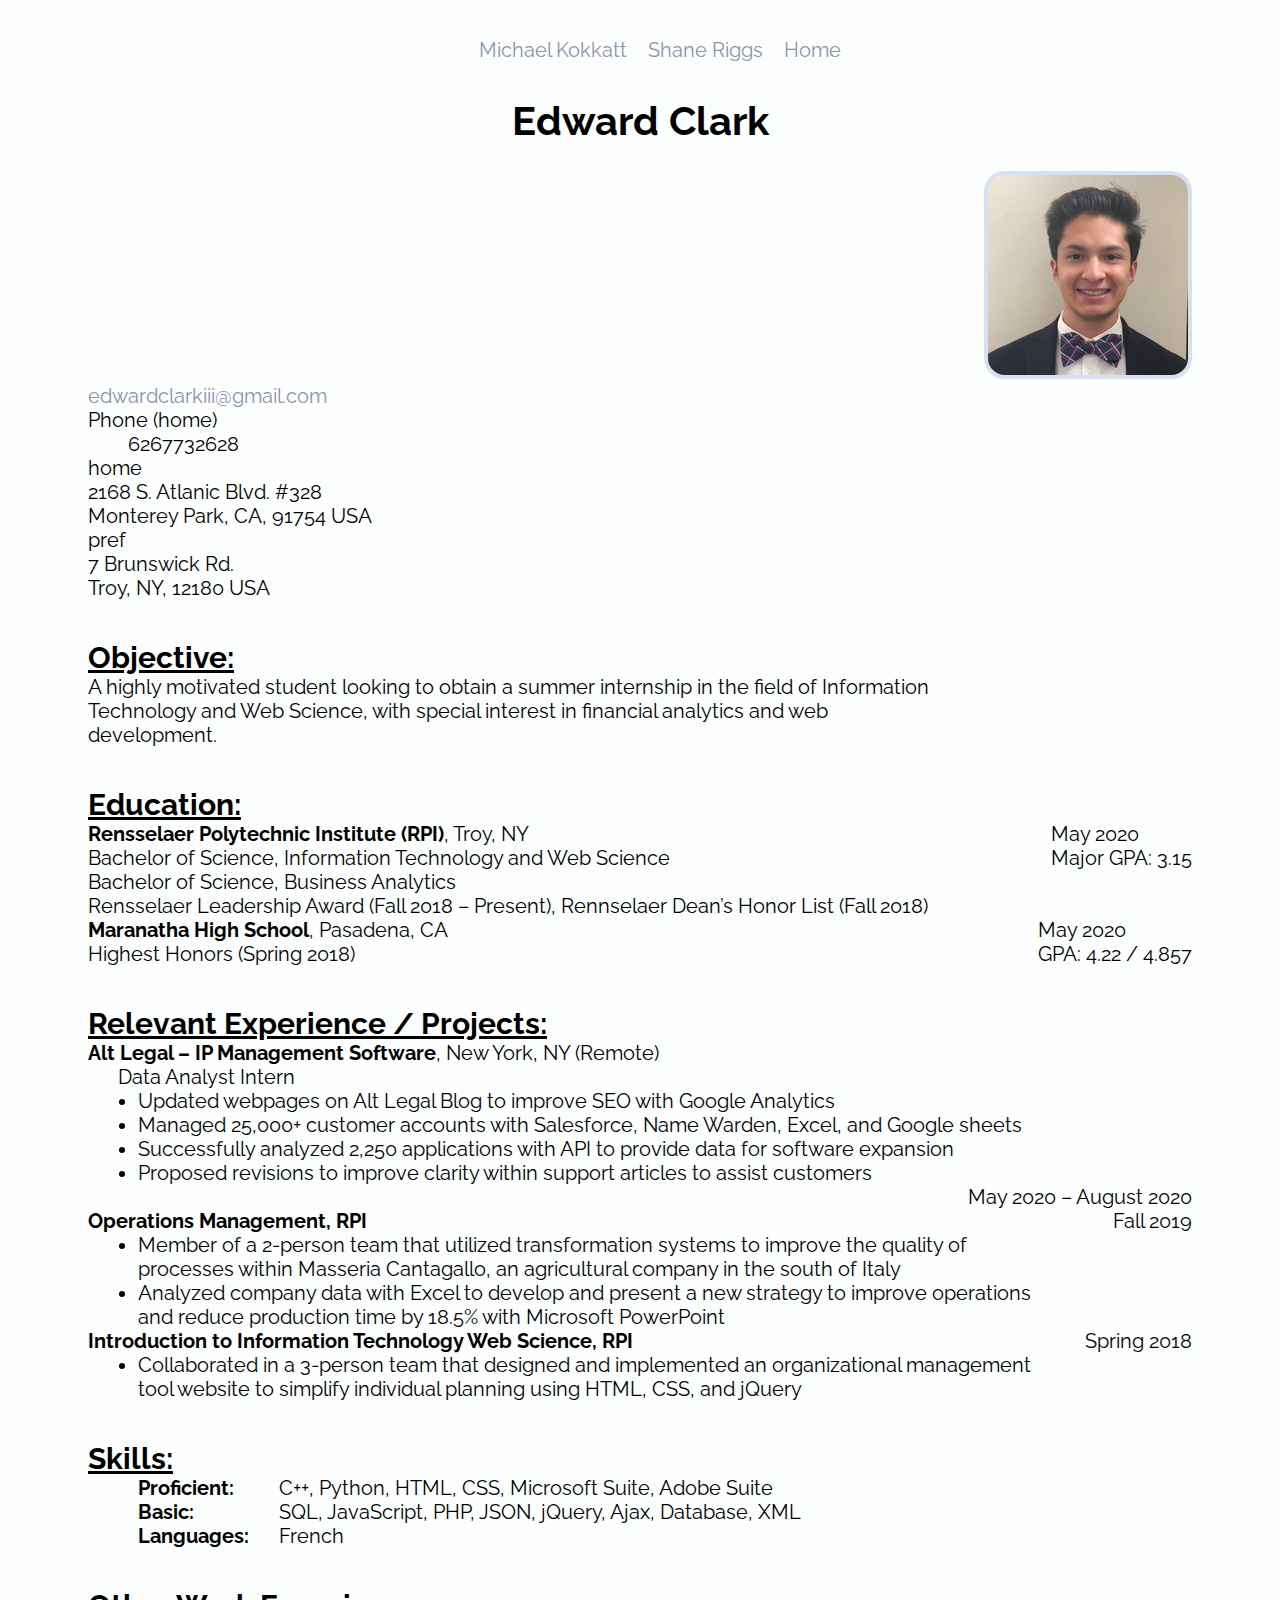
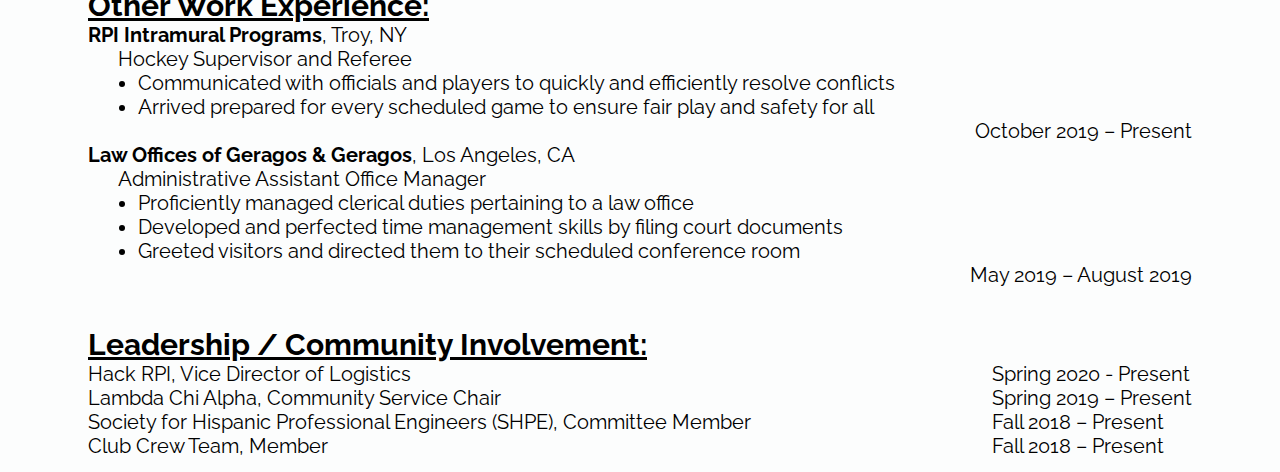
<file: clarke4.html>
<!DOCTYPE html PUBLIC "-//W3C//DTD XHTML 1.0 Strict//EN" "http://www.w3.org/TR/xhtml1/DTD/xhtml1-strict.dtd">
<html xmlns="http://www.w3.org/1999/xhtml">
  <head>
    <title>Edward Clark's Resume</title>
    <meta http-equiv="Content-Type" content="text/html; charset=UTF-8"/>
    <link rel="stylesheet" href="style.css">
    <link rel="profile" href="http://microformats.org/profile/hcard">
    <link href="https://fonts.googleapis.com/css2?family=Quicksand&family=Raleway&display=swap" rel="stylesheet">
  </head>

  <body>
    <nav class="team">
      <ol>
        <li class="page"><a href="kokkam.html">Michael Kokkatt</a></li>
        <li class="page"><a href ="riggss.html">Shane Riggs</a></li>
        <li class="page"><a href ="index.html">Home</a></li>
      </ol>
    </nav>

    <h1>Edward Clark</h1>

    <div class="picture">
      <img src="clarke4.jpeg" alt="Headshot of Teddy Clark"> <!-- width="188" height="333" -->
    </div>

    <div class="vcard">
      <a class="email" href="edwardclarkiii@gmail.com">edwardclarkiii@gmail.com</a>
        <div class="tel">
          <dt>Phone (<span class="type">home</span>)</dt>
          <dd><span class="value">6267732628</span></dd>
        </div>
      <div class="adr">
      	<span class = "type">home
          <div class="street-address">2168 S. Atlanic Blvd. #328</div>
          <span class="locality">Monterey Park</span>,
          <span class="region">CA</span>,
          <span class="postal-code">91754</span>
          <span class="country-name">USA</span>
        </span>
      </div>
      <div class="adr">
        <span class = "type">pref
          <div class="street-address">7 Brunswick Rd.</div>
          <span class="locality">Troy</span>,
          <span class="region">NY</span>,
          <span class="postal-code">12180</span>
          <span class="country-name">USA</span>
        </span>
      </div>
    </div>

    <h2>Objective:</h2>
    <p>
      A highly motivated student looking to obtain a summer internship in the
      field of Information Technology and Web Science, with special interest in
      financial analytics and web development.
    </p>


    <h2>Education:</h2>
    <div class="row">
      <ul class="left">
        <li class="title">Rensselaer Polytechnic Institute (RPI)</li>
        <li class="location">, Troy, NY</li>
        <li>Bachelor of Science, Information Technology and Web Science</li>
        <li>Bachelor of Science, Business Analytics</li>
        <li>Rensselaer Leadership Award (Fall 2018 – Present), Rennselaer Dean’s Honor List (Fall 2018)</li>
      </ul>
      <ul class="right">
        <li>May 2020</li>
        <li>Major GPA: 3.15</li>
      </ul>
    </div>

    <div class="row">
      <ul class="left">
        <li class="title">Maranatha High School</li>
        <li class="location">, Pasadena, CA</li>
        <li>Highest Honors (Spring 2018)</li>
      </ul>
      <ul class="right">
        <li>May 2020</li>
        <li>GPA: 4.22 / 4.857</li>
      </ul>
    </div>


    <h2>Relevant Experience / Projects:</h2>
    <div class="row">
      <ul class="left">
        <li class="title">Alt Legal – IP Management Software</li>
        <li class="location">, New York, NY (Remote) </li>
        <li class="position">Data Analyst Intern</li>
        <li class="dots">Updated webpages on Alt Legal Blog to improve SEO with Google Analytics</li>
        <li class="dots">Managed 25,000+ customer accounts with Salesforce, Name Warden, Excel, and Google sheets</li>
        <li class="dots">Successfully analyzed 2,250 applications with API to provide data for software expansion</li>
        <li class="dots">Proposed revisions to improve clarity within support articles to assist customers</li>
      </ul>
      <ul class="right">
        <li>May 2020 – August 2020</li>
      </ul>
    </div>

    <div class="row">
      <ul class="left">
        <li class="title">Operations Management, RPI</li>
        <li class="dots">Member of a 2-person team that utilized transformation systems to improve the quality of processes within Masseria Cantagallo, an agricultural company in the south of Italy</li>
        <li class="dots">Analyzed company data with Excel to develop and present a new strategy to improve operations and reduce production time by 18.5% with Microsoft PowerPoint</li>
      </ul>
      <ul class="right">
        <li>Fall 2019</li>
      </ul>
    </div>

    <div class="row">
      <ul class="left">
        <li class="title">Introduction to Information Technology Web Science, RPI</li>
        <li class="dots">Collaborated in a 3-person team that designed and implemented an organizational management tool website to simplify individual planning using HTML, CSS, and jQuery</li>
      </ul>
      <ul class="right">
        <li>Spring 2018</li>
      </ul>
    </div>


    <h2>Skills:</h2>
    <div class="row">
      <ul class="skill">
        <li class="skilltitle">Proficient:</li>
        <li class="skilltitle">Basic:</li>
        <li class="skilltitle">Languages:</li>
      </ul>
      <ul class="left">
        <li>C++, Python, HTML, CSS, Microsoft Suite, Adobe Suite</li>
        <li>SQL, JavaScript, PHP, JSON, jQuery, Ajax, Database, XML</li>
        <li>French</li>
      </ul>
    </div>

    <h2>Other Work Experience:</h2>
    <div class="row">
      <ul class="left">
        <li class="title">RPI Intramural Programs</li>
        <li class="location">, Troy, NY</li>
        <li class="position">Hockey Supervisor and Referee</li>
        <li class="dots">Communicated with officials and players to quickly and efficiently resolve conflicts</li>
        <li class="dots">Arrived prepared for every scheduled game to ensure fair play and safety for all</li>
      </ul>
      <ul class="right">
        <li>October 2019 – Present</li>
      </ul>
    </div>

    <div class="row">
      <ul class="left">
        <li class="title">Law Offices of Geragos & Geragos</li>
        <li class="location">, Los Angeles, CA</li>
        <li class="position">Administrative Assistant Office Manager</li>
        <li class="dots">Proficiently managed clerical duties pertaining to a law office</li>
        <li class="dots">Developed and perfected time management skills by filing court documents</li>
        <li class="dots">Greeted visitors and directed them to their scheduled conference room</li>
      </ul>
      <ul class="right">
        <li>May 2019 – August 2019</li>
      </ul>
    </div>


    <h2>Leadership / Community Involvement:</h2>
    <ul class="left">
      <li>Hack RPI, Vice Director of Logistics</li>
      <li>Lambda Chi Alpha, Community Service Chair</li>
      <li>Society for Hispanic Professional Engineers (SHPE), Committee Member</li>
      <li>Club Crew Team, Member</li>
    </ul>
    <ul class="right">
      <li>Spring 2020 - Present</li>
      <li>Spring 2019 – Present</li>
      <li>Fall 2018 – Present</li>
      <li>Fall 2018 – Present</li>
    </ul>
  </body>

</html>
</file>
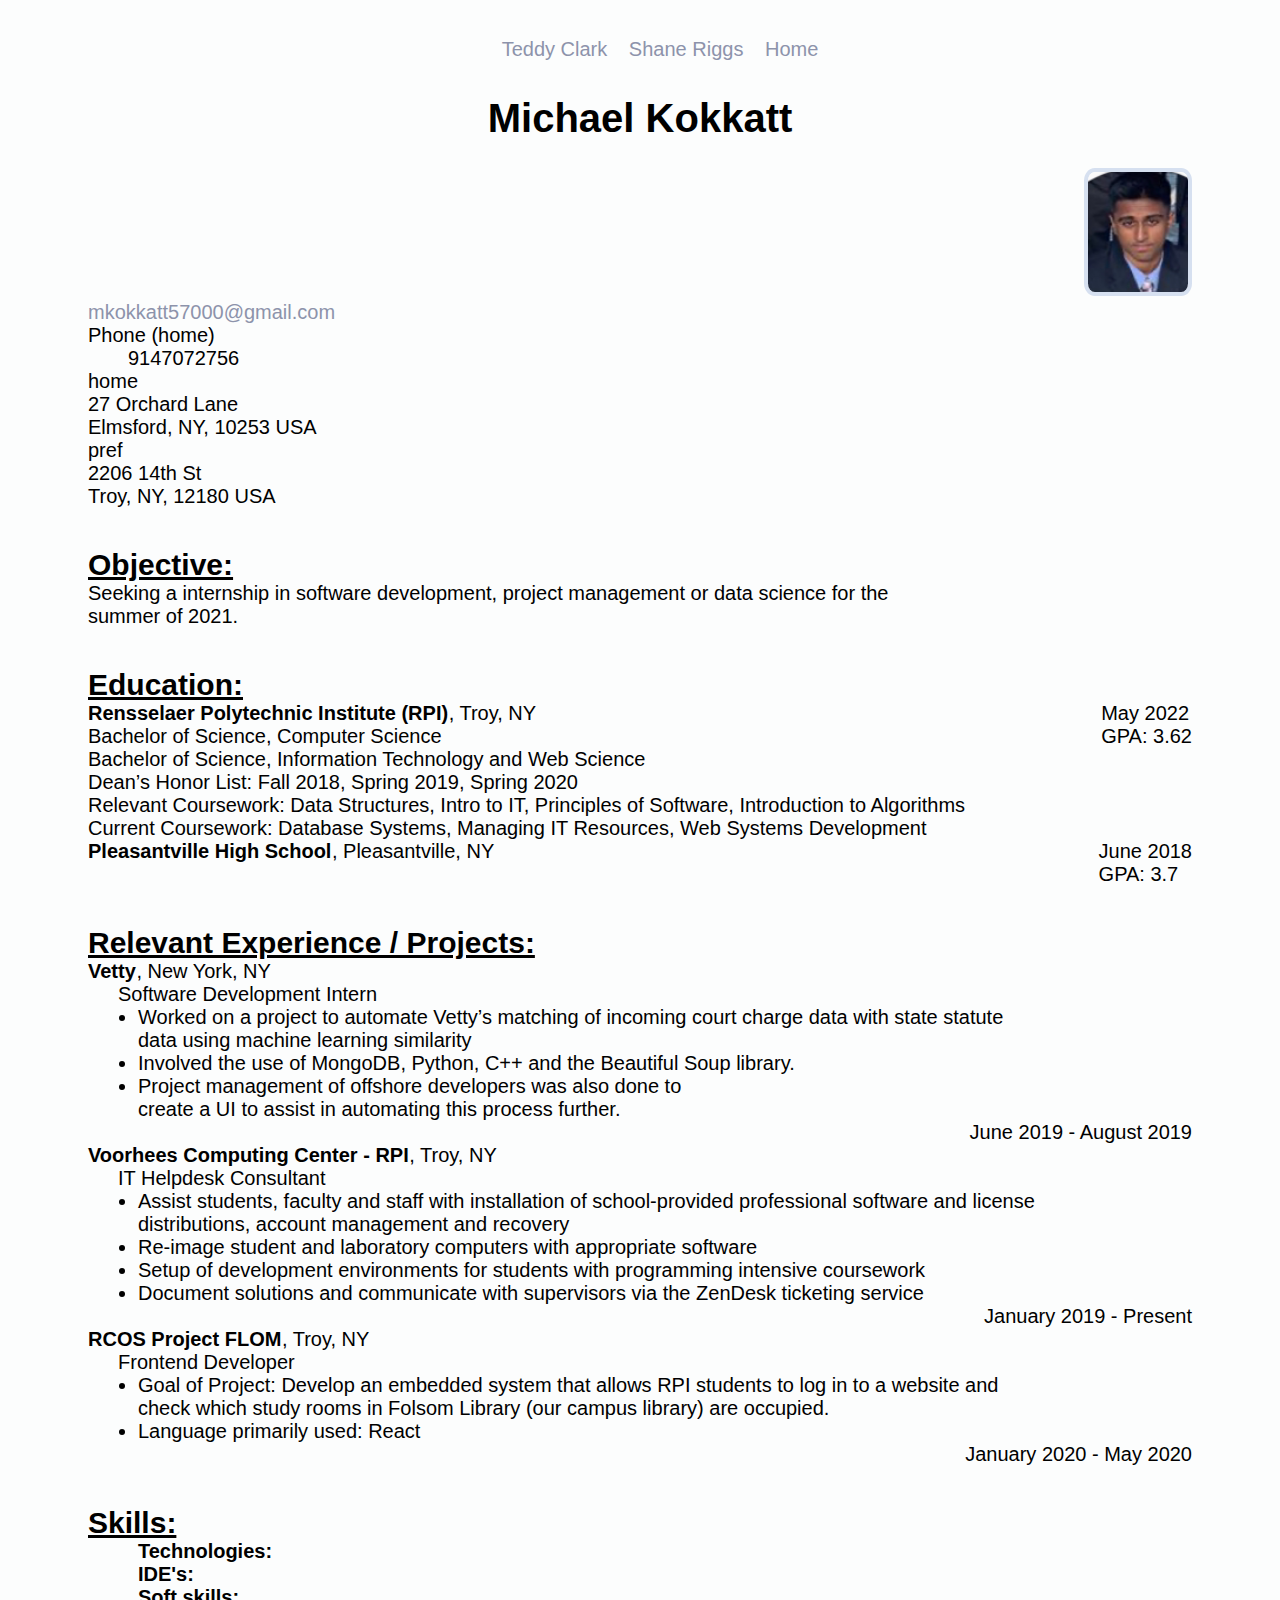
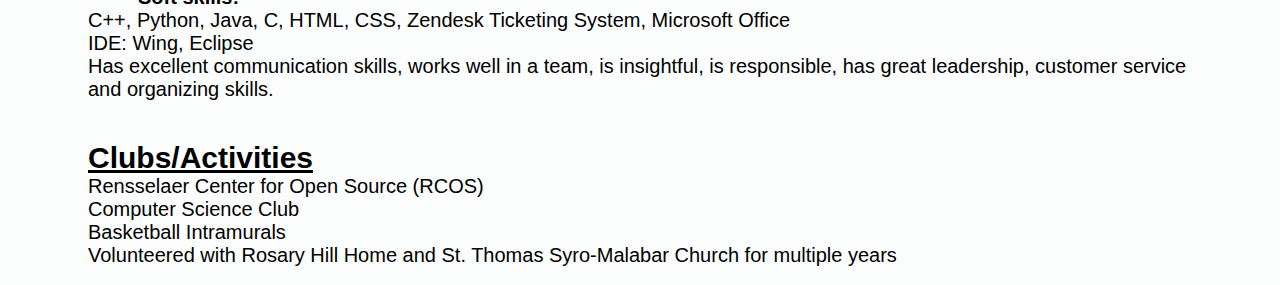
<file: kokkam.html>
<!DOCTYPE html PUBLIC "-//W3C//DTD XHTML 1.0 Strict//EN" "http://www.w3.org/TR/xhtml1/DTD/xhtml1-strict.dtd">
<html xmlns="http://www.w3.org/1999/xhtml">
  <head>
   
    <title>Michael Kokkatt's Resume</title>
    <meta http-equiv="Content-Type" content="text/html; charset=UTF-8"/>
    <link rel="stylesheet" href="style.css"/>
    <link rel="profile" href="http://microformats.org/profile/hcard">
    <link href=“https://fonts.googleapis.com/css2?family=Quicksand&family=Raleway&display=swap” rel=“stylesheet”>
  </head>

  <body>
  	  <nav class="team">
    	<ol>
          <li class="page"><a href="clarke4.html">Teddy Clark</a></li>
          <li class="page"><a href ="riggss.html">Shane Riggs</a></li>
          <li class="page"><a href ="index.html">Home</a></li>
    	</ol>
    </nav>
    <h1>Michael Kokkatt</h1>
    <div class = "picture">
        <img src = "IMG_1482.PNG" alt = "Me" width = "100px" height = "120px"/>
    </div>


<div class="vcard">
  <a class="email" href="mailto:mkokkatt57000@gmail.com">mkokkatt57000@gmail.com</a>
    <div class="tel">
      <dt>Phone (<span class="type">home</span>)</dt>
      <dd><span class="value">9147072756</span></dd>
    </div>
  <div class="adr">
  	<span class = "type">home
      <div class="street-address">27 Orchard Lane</div>
      <span class="locality">Elmsford</span>, 
      <span class="region">NY</span>, 
      <span class="postal-code">10253</span>
      <span class="country-name">USA</span>
    </span>
  </div>
  <div class="adr">
    <span class = "type">pref
      <div class="street-address">2206 14th St</div>
      <span class="locality">Troy</span>, 
      <span class="region">NY</span>, 
      <span class="postal-code">12180</span>
      <span class="country-name">USA</span>
    </span>
  </div>
</div>





    <h2>Objective:</h2>
    <p>
      Seeking a internship in software development, project management 
      or data science for the summer of 2021.
    </p>


    <h2>Education:</h2>
    <div class="row">
      <ul class="left">
        <li class="title">Rensselaer Polytechnic Institute (RPI)</li>
        <li class="location">, Troy, NY</li>
        <li>Bachelor of Science, Computer Science</li>
        <li>Bachelor of Science, Information Technology and Web Science</li>
        <li>Dean’s Honor List: Fall 2018, Spring 2019, Spring 2020</li>
        <li>Relevant Coursework: Data Structures, Intro to IT, Principles of Software, Introduction to Algorithms</li>
        <li>Current Coursework: Database Systems, Managing IT Resources, Web Systems Development</li>
      </ul>
      <ul class="right">
        <li>May 2022</li>
        <li>GPA: 3.62</li>
      </ul>
    </div>


    <div class="row">
      <ul class="left">
        <li class="title">Pleasantville High School</li>
        <li class="location">, Pleasantville, NY</li>
      </ul>
      <ul class="right">
        <li>June 2018</li>
        <li>GPA: 3.7</li>
      </ul>
    </div>

    <h2>Relevant Experience / Projects:</h2>
    <div class="row">
      <ul class="left">
        <li class="title">Vetty</li>
        <li class="location">, New York, NY</li>
        <li class="position">Software Development Intern</li>
        <li class="dots">Worked on a project to automate Vetty’s matching of incoming court charge data with state statute data using machine learning similarity</li>
        <li class="dots">Involved the use of MongoDB, Python, C++ and the Beautiful Soup library. </li>
        <li class="dots">Project management of offshore developers was also done to<br/>create a UI to assist in automating this process further. </li>
      </ul>
      <ul class="right">
        <li>June 2019 - August 2019</li>
      </ul>
    </div>

       <div class="row">
      <ul class="left">
        <li class="title">Voorhees Computing Center - RPI</li>
        <li class="location">, Troy, NY</li>
        <li class="position">IT Helpdesk Consultant</li>
        	<li class="dots">Assist students, faculty and staff with installation of school-provided professional software and
license distributions, account management and recovery</li>
        	<li class="dots">Re-image student and laboratory computers with appropriate software</li>
        	<li class="dots">Setup of development environments for students with programming intensive coursework</li>
        	<li class="dots">Document solutions and communicate with supervisors via the ZenDesk ticketing service</li> 
		
      </ul>
      <ul class="right">
        <li>January 2019 - Present</li>
      </ul>
    </div>

       <div class="row">
      <ul class="left">
        <li class="title">RCOS Project FLOM</li>
        <li class="location">, Troy, NY</li>
        <li class="position">Frontend Developer</li>
        <li class="dots">
        	Goal of Project: Develop an embedded system that allows RPI students to log in to a website and check which study rooms in Folsom Library (our campus library) are occupied. 
		</li>
		<li class="dots">Language primarily used: React</li>
      </ul>
      <ul class="right">
        <li>January 2020 - May 2020</li>
      </ul>
    </div>


        <h2>Skills:</h2>
    <div class="row">
      <ul class="skill">
        <li class="skilltitle">Technologies:</li>
        <li class="skilltitle">IDE's:</li>
        <li class="skilltitle">Soft skills:</li>
      </ul>
      <ul class="left">
        <li>C++, Python, Java, C, HTML, CSS, Zendesk Ticketing System, Microsoft Office</li>
        <li>IDE: Wing, Eclipse</li>
        <li>Has excellent communication skills, works well in a team, is insightful, is responsible, has great leadership, customer service and organizing skills.</li>
      </ul>
    </div>

    

    <h2>Clubs/Activities</h2>
    <ul class="left">
      <li>Rensselaer Center for Open Source (RCOS)</li>
      <li>Computer Science Club</li>
      <li>Basketball Intramurals</li>
      <li>Volunteered with Rosary Hill Home and St. Thomas Syro-Malabar Church for multiple years</li>
    </ul>
  </body>

</html>
</file>
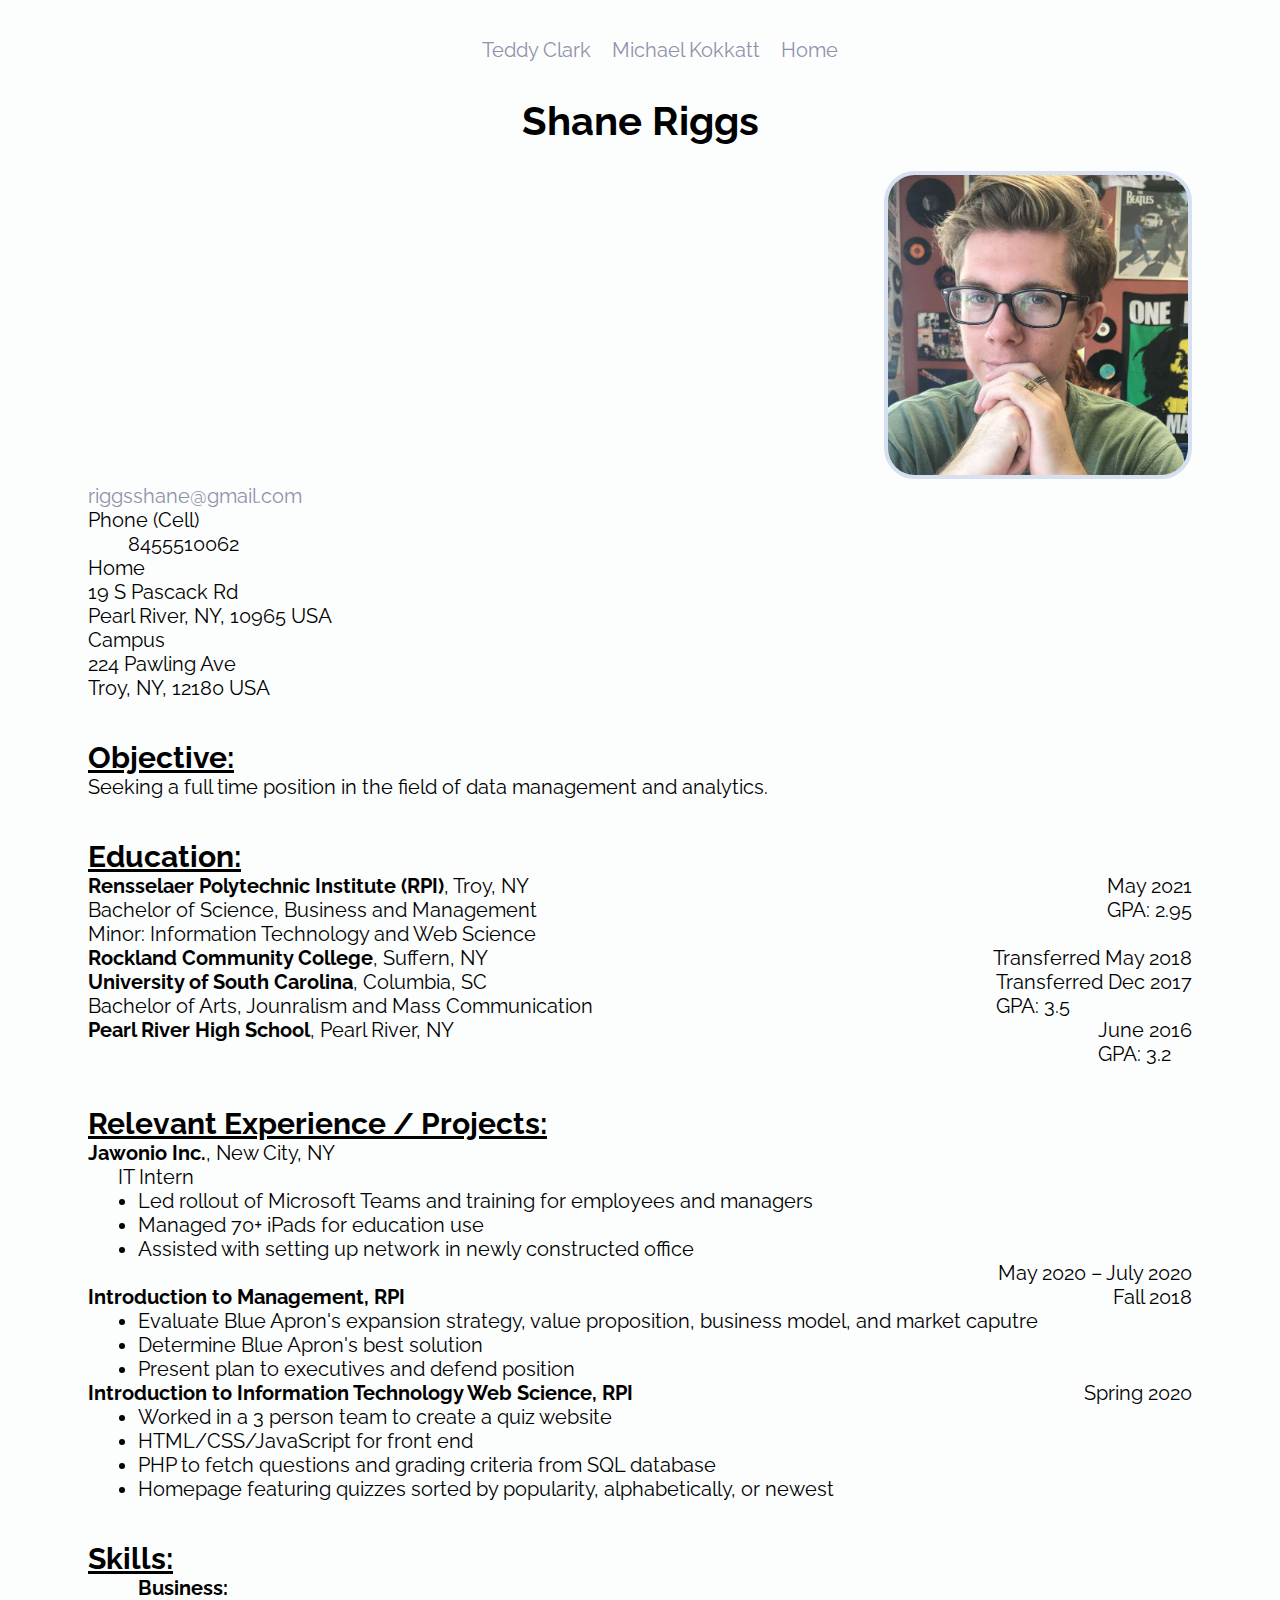
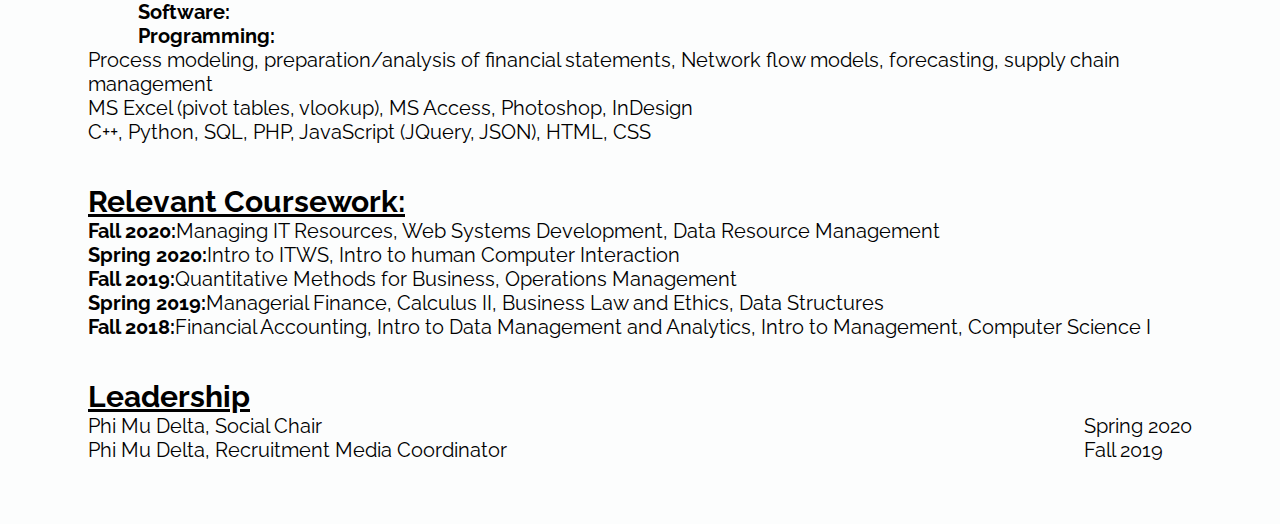
<file: riggss.html>
<!DOCTYPE html PUBLIC "-//W3C//DTD XHTML 1.0 Strict//EN" "http://www.w3.org/TR/xhtml1/DTD/xhtml1-strict.dtd">
<html xmlns="http://www.w3.org/1999/xhtml">
  <head>
    <title>Shane Riggs's Resume</title>
    <meta http-equiv="Content-Type" content="text/html; charset=UTF-8"/>
    <link rel="stylesheet" href="style.css"/>
    <link rel="profile" href="http://microformats.org/profile/hcard"/>
    <link href="https://fonts.googleapis.com/css2?family=Quicksand&family=Raleway&display=swap" rel="stylesheet">
  </head>

  <body>
    <nav class="team">
      <ol>
          <li class="page"><a href="clarke4.html">Teddy Clark</a></li>
          <li class="page"><a href="kokkam.html">Michael Kokkatt</a></li>
          <li class="page"><a href ="index.html">Home</a></li>
      </ol>
    </nav>

    <h1>Shane Riggs</h1>
    <div class="picture">
      <img src="riggss.jpg" alt="Image of Shane Riggs" width="300" height="300"/>
    </div> 

  <div class="vcard">
    <a class="email" href="mailto:riggsshane@gmail.com">riggsshane@gmail.com</a>
    <div class="tel">
      <dt>Phone (<span class="type">Cell</span>)</dt>
      <dd><span class="value">8455510062</span></dd>
    </div>
    <div class="adr">
      <span class = "type">Home
        <div class="street-address">19 S Pascack Rd</div>
        <span class="locality">Pearl River</span>, 
        <span class="region">NY</span>, 
        <span class="postal-code">10965</span>
        <span class="country-name">USA</span>
      </span>
    </div>
    <div class="adr">
      <span class = "type">Campus
        <div class="street-address">224 Pawling Ave</div>
        <span class="locality">Troy</span>, 
        <span class="region">NY</span>, 
        <span class="postal-code">12180</span>
        <span class="country-name">USA</span>
      </span>
    </div>
  </div>


  <h2>Objective:</h2>
    <p>
      Seeking a full time position in the field of data management and analytics.
    </p>


    <h2>Education:</h2>
    <div class="row">
      <ul class="left">
        <li class="title">Rensselaer Polytechnic Institute (RPI)</li>
        <li class="location">, Troy, NY</li>
        <li>Bachelor of Science, Business and Management</li>
        <li>Minor: Information Technology and Web Science</li>
      </ul>
      <ul class="right">
        <li>May 2021</li>
        <li>GPA: 2.95</li>
      </ul>
    </div>

    <div class="row">
      <ul class="left">
        <li class="title">Rockland Community College</li>
        <li class="location">, Suffern, NY</li>
      </ul>
      <ul class="right">
        <li>Transferred May 2018</li>
      </ul>
    </div>

    <div class="row">
      <ul class="left">
        <li class="title">University of South Carolina</li>
        <li class="location">, Columbia, SC</li>
        <li>Bachelor of Arts, Jounralism and Mass Communication</li>
      </ul>
      <ul class="right">
        <li>Transferred Dec 2017</li>
        <li>GPA: 3.5</li>
      </ul>
    </div>

    <div class="row">
      <ul class="left">
        <li class="title">Pearl River High School</li>
        <li class="location">, Pearl River, NY</li>
      </ul>
      <ul class="right">
        <li>June 2016</li>
        <li>GPA: 3.2</li>
      </ul>
    </div>

    <h2>Relevant Experience / Projects:</h2>
    <div class="row">
      <ul class="left">
        <li class="title">Jawonio Inc.</li>
        <li class="location">, New City, NY</li>
        <li class="position">IT Intern</li>
        <li class="dots">Led rollout of Microsoft Teams and training for employees and managers</li>
        <li class="dots">Managed 70+ iPads for education use</li>
        <li class="dots">Assisted with setting up network in newly constructed office</li>
      </ul>
      <ul class="right">
        <li>May 2020 – July 2020</li>
      </ul>
    </div>

    <div class="row">
      <ul class="left">
        <li class="title">Introduction to Management, RPI</li>
        <li class="dots">Evaluate Blue Apron's expansion strategy, value proposition, business model, and market caputre</li>
        <li class="dots">Determine Blue Apron's best solution</li>
        <li class="dots">Present plan to executives and defend position</li>
      </ul>
      <ul class="right">
        <li>Fall 2018</li>
      </ul>
    </div>

    <div class="row">
      <ul class="left">
        <li class="title">Introduction to Information Technology Web Science, RPI</li>
        <li class="dots">Worked in a 3 person team to create a quiz website</li>
        <li class="dots">HTML/CSS/JavaScript for front end</li>
        <li class="dots">PHP to fetch questions and grading criteria from SQL database</li>
        <li class="dots">Homepage featuring quizzes sorted by popularity, alphabetically, or newest</li>
      </ul>
      <ul class="right">
        <li>Spring 2020</li>
      </ul>
    </div>

        <h2>Skills:</h2>
    <div class="row">
      <ul class="skill">
        <li class="skilltitle">Business:</li>
        <li class="skilltitle">Software:</li>
        <li class="skilltitle">Programming:</li>
      </ul>
      <ul class="left">
        <li>Process modeling, preparation/analysis of financial statements, Network flow models, forecasting, supply chain management</li>
        <li>MS Excel (pivot tables, vlookup), MS Access, Photoshop, InDesign</li>
        <li>C++, Python, SQL, PHP, JavaScript (JQuery, JSON), HTML, CSS</li>
      </ul>
    </div>

    <h2>Relevant Coursework:</h2>
    <div class="row">
      <ul class="left">
        <li class="title">Fall 2020: </li>
        <li class="location"> Managing IT Resources, Web Systems Development, Data Resource Management</li>
      </ul>
    </div>

    <div class="row">
      <ul class="left">
        <li class="title">Spring 2020: </li>
        <li class="location"> Intro to ITWS, Intro to human Computer Interaction</li>
      </ul>
    </div>

    <div class="row">
      <ul class="left">
        <li class="title">Fall 2019: </li>
        <li class="location"> Quantitative Methods for Business, Operations Management</li>
      </ul>
    </div>

    <div class="row">
      <ul class="left">
        <li class="title">Spring 2019: </li>
        <li class="location"> Managerial Finance, Calculus II, Business Law and Ethics, Data Structures</li>
      </ul>
    </div>

    <div class="row">
      <ul class="left">
        <li class="title">Fall 2018: </li>
        <li class="location"> Financial Accounting, Intro to Data Management and Analytics, Intro to Management, Computer Science I</li>
      </ul>
    </div>

    <h2>Leadership</h2>
    <ul class="left">
      <li>Phi Mu Delta, Social Chair</li>
      <li>Phi Mu Delta, Recruitment Media Coordinator</li>
    </ul>
    <ul class="right">
      <li>Spring 2020</li>
      <li>Fall 2019</li>
    </ul>
  </body>


</html>
</file>
<file: style.css>
body {

  font-family: "Raleway", "Quicksand", helvetica, sans-serif;
  font-size: 20px;
  margin: 30px 88px 80px 88px;
  padding-bottom: 30px;
  box-sizing: border-box;
  background-color: #fcfdfd;  /* #fcfdfd #f1f3f8 #ffffe7 EBF0F6 f5f1da  22272  134510  39112*/
}

h1 {
  text-align: center;
}

li.page {
  margin: 8px;
}

.picture {
  text-align: right;
}

img {
  border-radius: 10%;
  border: 4px solid #d6e0f0;
}

p.slogan {
  padding-left: 140px;
  text-align: center;
  font: initial;
  color:#0f3057;
  font-weight: bolder;
}

h2 {
  text-decoration: underline;
  font-weight: bold;
  margin: 0;
  padding-top: 40px;
}

h3 {
  display: inline;
  margin: 0;
}

ul {
  display: inline;
  padding: 0;
  margin: 0;
  list-style-type: none;
}

p {
  width: calc(100% - 250px);
  margin: 0;
}
.team {
  text-align: center
}

.page {
display: inline-block;
margin: 100px;

}
.title {
  font-weight: bold;
  display: inline;
}

.skilltitle {
  font-weight: bold;
}

.contact {
  text-align: center;
  margin: 0 0 16px 0;
  padding: 0;
  font-variant: small-caps;
}

.left{
  float: left;
  padding: 0;
  margin: 0;
}

.skill{
  float: left;
  padding: 0 30px 0 50px;
  margin: 0;
}

.right{
  float: right;
  margin: 0;
}

/* .row {
  padding: 0 0 32px 0;
} */

.row:after{
  content: "";
  display: block;
  clear: both;
}

.location {
  display: inline;
  margin-left: -5px;
}

.dots{
  margin: 0;
  width: 900px;
  list-style-type: disc;
  margin-left: 50px;
}

/* .objective {
  padding: 0 0 32px 0;
} */

.position {
  padding-left: 30px;
}

.pictures{
  display: inline-block;
  margin: 25px;
}

.bottomind{
  padding: 0 0 32px 0;
}

.bottomind:after{
  content: "";
  display: block;
  clear: both;
}

a:link {
  color: #8d93ab;
  text-decoration: none;
}

a:visited {
  color: #8d93ab;
  text-decoration: none;
}

a:hover {
  color: #0f3057;
  text-decoration: none;
}
</file>
